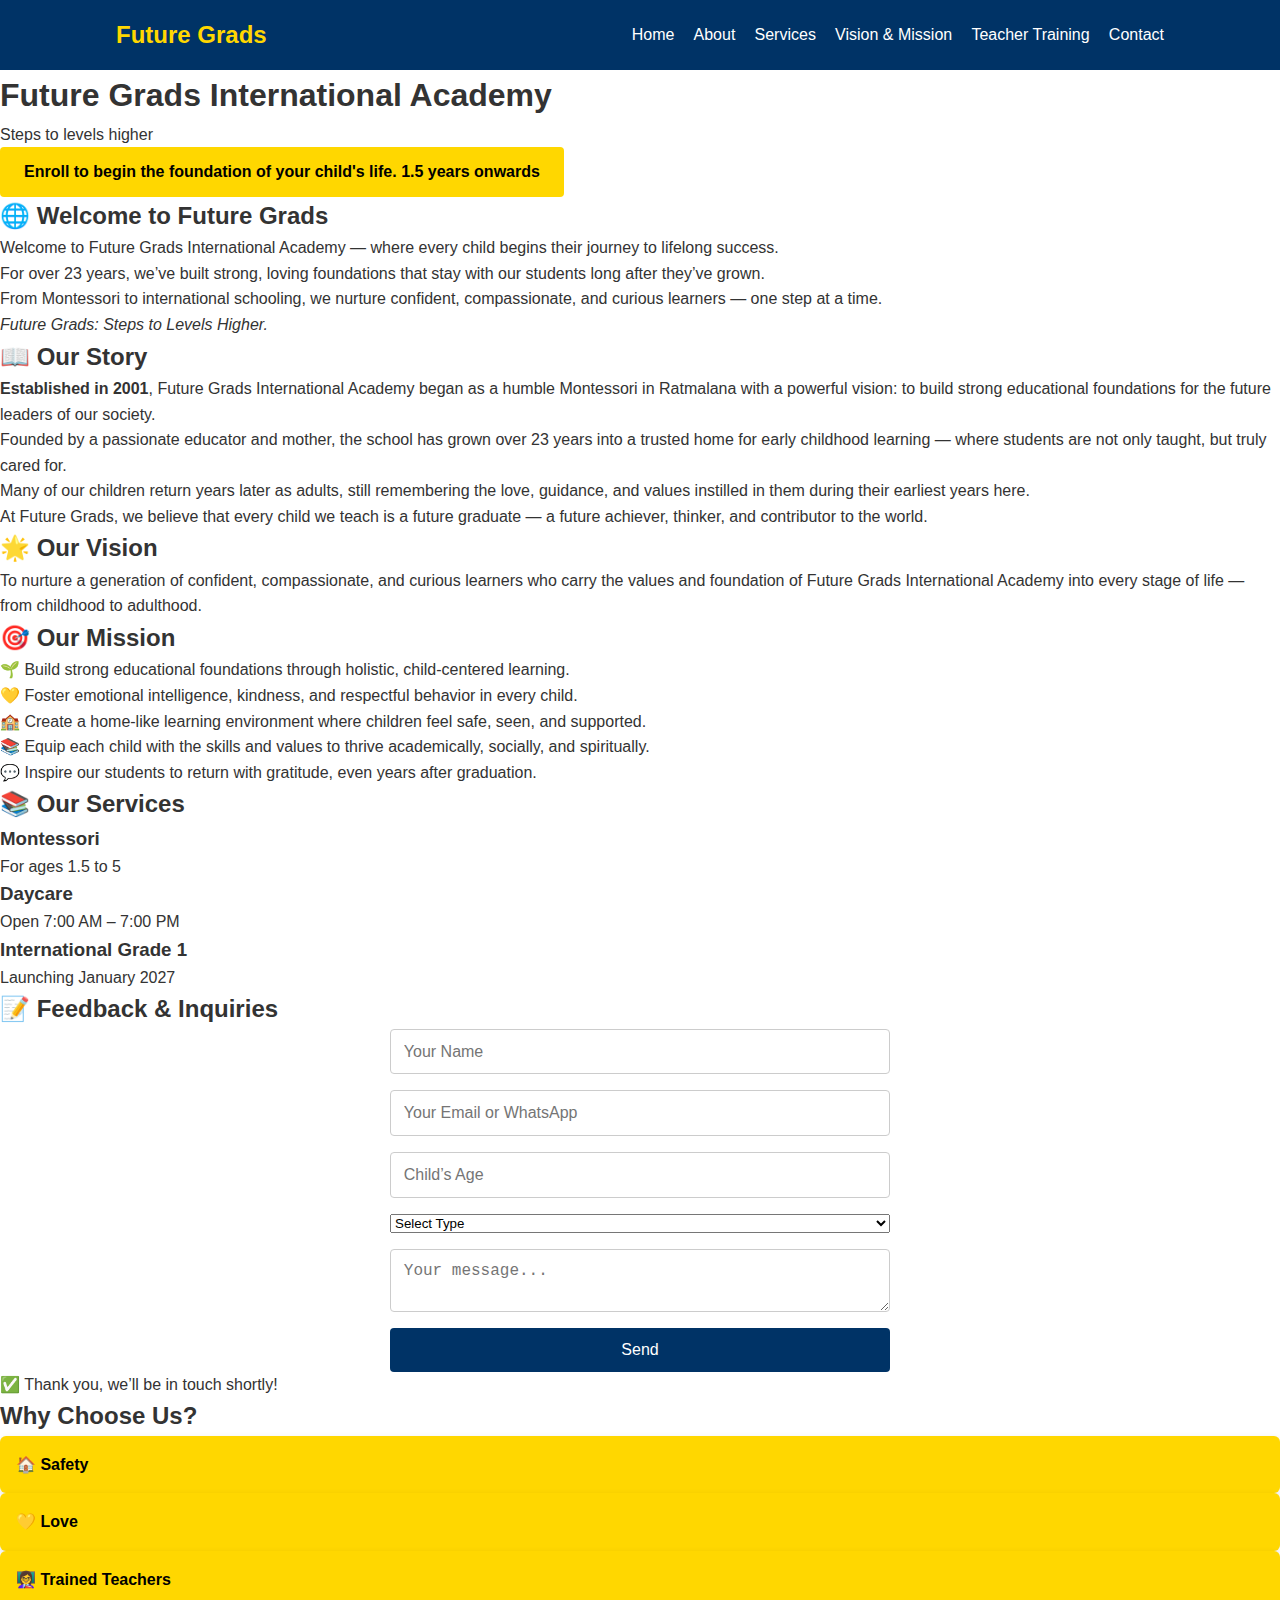
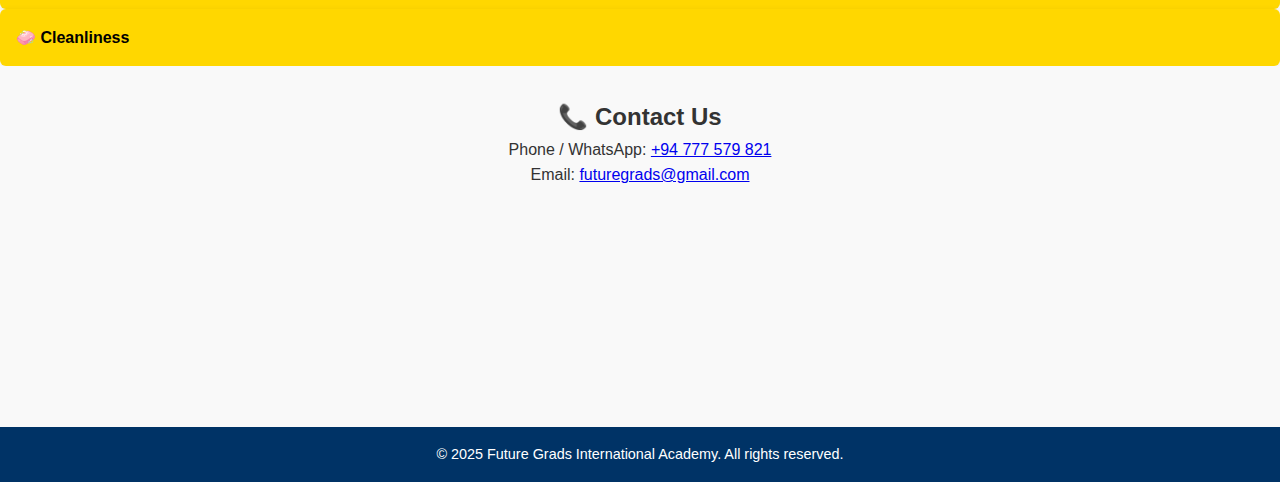
<file: index.html>
<!DOCTYPE html>
<html lang="en">
<head>
  <meta charset="UTF-8" />
  <meta name="viewport" content="width=device-width, initial-scale=1.0"/>
  <meta name="description" content="Future Grads International Academy – Montessori, Daycare, International School in Moratuwa"/>
  <title>Future Grads International Academy</title>
  <link rel="stylesheet" href="style.css" />
  <link href="https://fonts.googleapis.com/css2?family=Poppins&display=swap" rel="stylesheet">
</head>
<body>

  <!-- 🔹 NAVIGATION -->
  <header>
    <nav>
      <div class="logo">Future Grads</div>
      <ul class="nav-links">
        <li><a href="#hero">Home</a></li>
        <li><a href="about.html">About</a></li>
        <li><a href="services.html">Services</a></li>
        <li><a href="#vision">Vision & Mission</a></li>
        <li><a href="training.html">Teacher Training</a></li>
        <li><a href="#contact">Contact</a></li>
      </ul>
    </nav>
  </header>

  <!-- 🔹 HERO -->
  <section id="hero">
    <h1>Future Grads International Academy</h1>
    <p>Steps to levels higher</p>
    <a href="#form-section" class="cta-button">Enroll to begin the foundation of your child's life. 1.5 years onwards</a>
  </section>

  <!-- 🔹 WELCOME -->
  <section id="welcome">
    <h2>🌐 Welcome to Future Grads</h2>
    <p>Welcome to Future Grads International Academy — where every child begins their journey to lifelong success.</p>
    <p>For over 23 years, we’ve built strong, loving foundations that stay with our students long after they’ve grown.</p>
    <p>From Montessori to international schooling, we nurture confident, compassionate, and curious learners — one step at a time.</p>
    <p><em>Future Grads: Steps to Levels Higher.</em></p>
  </section>

  <!-- 🔹 STORY -->
  <section id="about">
    <h2>📖 Our Story</h2>
    <p><strong>Established in 2001</strong>, Future Grads International Academy began as a humble Montessori in Ratmalana with a powerful vision: to build strong educational foundations for the future leaders of our society.</p>
    <p>Founded by a passionate educator and mother, the school has grown over 23 years into a trusted home for early childhood learning — where students are not only taught, but truly cared for.</p>
    <p>Many of our children return years later as adults, still remembering the love, guidance, and values instilled in them during their earliest years here.</p>
    <p>At Future Grads, we believe that every child we teach is a future graduate — a future achiever, thinker, and contributor to the world.</p>
  </section>

  <!-- 🔹 VISION + MISSION -->
  <section id="vision">
    <h2>🌟 Our Vision</h2>
    <p>To nurture a generation of confident, compassionate, and curious learners who carry the values and foundation of Future Grads International Academy into every stage of life — from childhood to adulthood.</p>

    <h2>🎯 Our Mission</h2>
    <ul>
      <li>🌱 Build strong educational foundations through holistic, child-centered learning.</li>
      <li>💛 Foster emotional intelligence, kindness, and respectful behavior in every child.</li>
      <li>🏫 Create a home-like learning environment where children feel safe, seen, and supported.</li>
      <li>📚 Equip each child with the skills and values to thrive academically, socially, and spiritually.</li>
      <li>💬 Inspire our students to return with gratitude, even years after graduation.</li>
    </ul>
  </section>

  <!-- 🔹 SERVICES -->
  <section id="services">
    <h2>📚 Our Services</h2>
    <div class="service-boxes">
      <div class="service">
        <h3>Montessori</h3>
        <p>For ages 1.5 to 5</p>
      </div>
      <div class="service">
        <h3>Daycare</h3>
        <p>Open 7:00 AM – 7:00 PM</p>
      </div>
      <div class="service">
        <h3>International Grade 1</h3>
        <p>Launching January 2027</p>
      </div>
    </div>
  </section>

  <!-- 🔹 FEEDBACK FORM -->
  <section id="form-section">
    <h2>📝 Feedback & Inquiries</h2>
    <form id="contactForm" action="https://formsubmit.co/futuregrads@gmail.com" method="POST">
      <input type="text" name="name" placeholder="Your Name" required />
      <input type="email" name="email" placeholder="Your Email or WhatsApp" required />
      <input type="text" name="child_age" placeholder="Child’s Age" required />
      <select name="type" required>
        <option value="">Select Type</option>
        <option value="Inquiry">Inquiry</option>
        <option value="Feedback">Feedback</option>
        <option value="Complaint">Complaint</option>
        <option value="Testimonial">Testimonial</option>
      </select>
      <textarea name="message" placeholder="Your message..." required></textarea>
      <button type="submit">Send</button>
    </form>
    <div id="confirmation" class="hidden">✅ Thank you, we’ll be in touch shortly!</div>
  </section>

  <!-- 🔹 WHY CHOOSE US -->
  <section id="why">
    <h2>Why Choose Us?</h2>
    <div class="why-cards">
      <div class="card">🏠 Safety</div>
      <div class="card">💛 Love</div>
      <div class="card">👩‍🏫 Trained Teachers</div>
      <div class="card">🧼 Cleanliness</div>
    </div>
  </section>

  <!-- 🔹 CONTACT -->
  <section id="contact">
    <h2>📞 Contact Us</h2>
    <p>Phone / WhatsApp: <a href="https://wa.me/94777579821" target="_blank">+94 777 579 821</a></p>
    <p>Email: <a href="mailto:futuregrads@gmail.com">futuregrads@gmail.com</a></p>
    <iframe src="https://www.google.com/maps/embed?pb=!1m18!1m12!1m3!1d63330.116158361094!2d79.87332711225295!3d6.782011591325611!2m3!1f0!2f0!3f0!3m2!1i1024!2i768!4f13.1!3m3!1m2!1s0x3ae250a1a402e7b5%3A0x8b27ffbd6ea8df2e!2s23%20Rawatawatta%20Rd%2C%20Moratuwa%2010400!5e0!3m2!1sen!2slk!4v1691054511886!5m2!1sen!2slk" width="100%" height="200" style="border:0;" allowfullscreen="" loading="lazy" referrerpolicy="no-referrer-when-downgrade"></iframe>
  </section>

  <!-- 🔹 FOOTER -->
  <footer>
    <p>© 2025 Future Grads International Academy. All rights reserved.</p>
  </footer>

  <script src="script.js"></script>
</body>
</html>
</file>
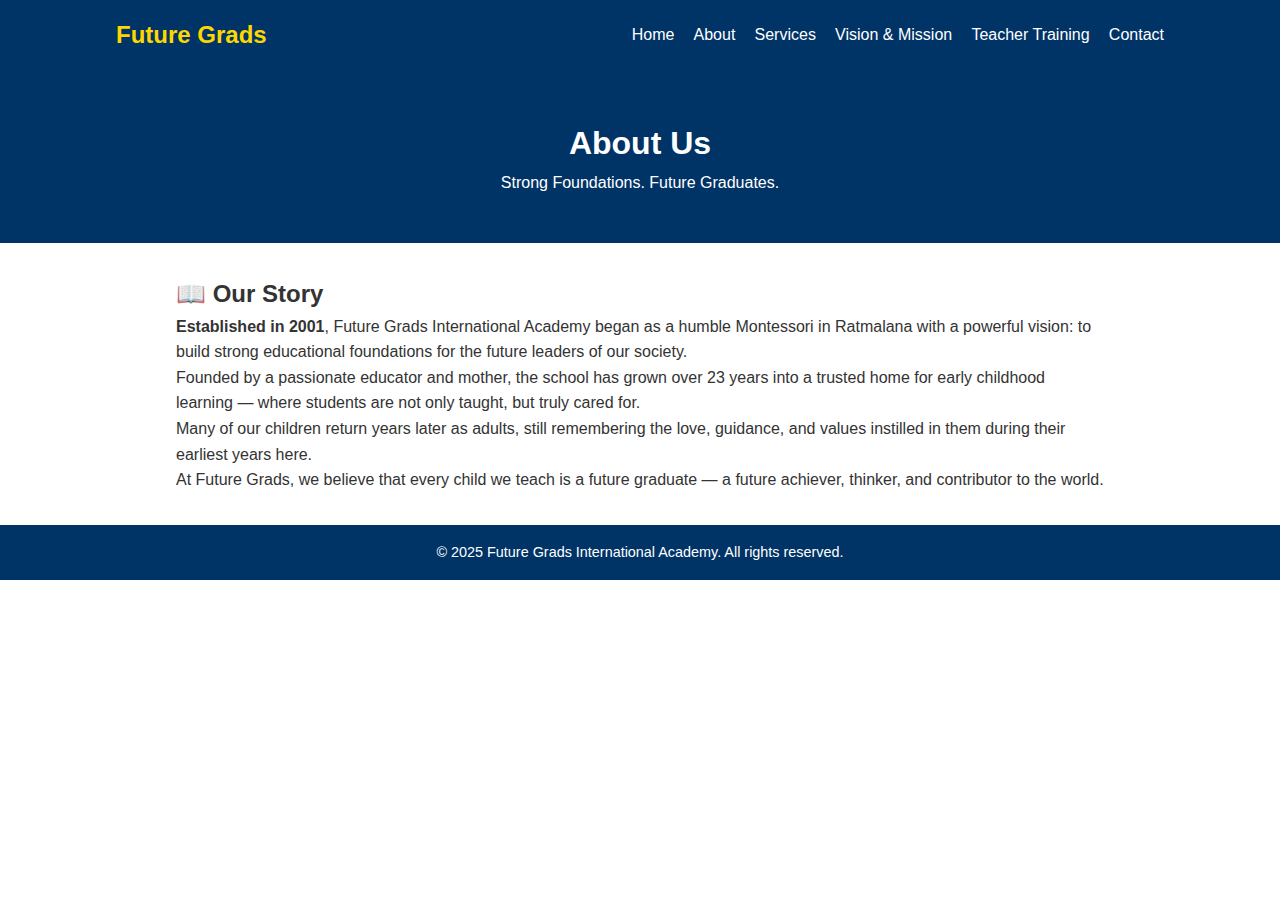
<file: about.html>
<!DOCTYPE html>
<html lang="en">
<head>
  <meta charset="UTF-8" />
  <meta name="viewport" content="width=device-width, initial-scale=1.0" />
  <title>About | Future Grads International Academy</title>
  <link rel="stylesheet" href="style.css" />
  <script src="script.js" defer></script>
</head>
<body>
  <header>
    <nav>
      <div class="logo">Future Grads</div>
      <ul class="nav-links">
        <li><a href="index.html">Home</a></li>
        <li><a href="about.html">About</a></li>
        <li><a href="services.html">Services</a></li>
        <li><a href="vision.html">Vision & Mission</a></li>
        <li><a href="training.html">Teacher Training</a></li>
        <li><a href="index.html#contact">Contact</a></li>
      </ul>
    </nav>
  </header>

  <section class="page-header">
    <h1>About Us</h1>
    <p>Strong Foundations. Future Graduates.</p>
  </section>

  <section class="about-content">
    <div class="container">
      <h2>📖 Our Story</h2>
      <p><strong>Established in 2001</strong>, Future Grads International Academy began as a humble Montessori in Ratmalana with a powerful vision: to build strong educational foundations for the future leaders of our society.</p>

      <p>Founded by a passionate educator and mother, the school has grown over 23 years into a trusted home for early childhood learning — where students are not only taught, but truly cared for.</p>

      <p>Many of our children return years later as adults, still remembering the love, guidance, and values instilled in them during their earliest years here.</p>

      <p>At Future Grads, we believe that every child we teach is a future graduate — a future achiever, thinker, and contributor to the world.</p>
    </div>
  </section>

  <footer>
    <p>© 2025 Future Grads International Academy. All rights reserved.</p>
  </footer>
</body>
</html>
</file>
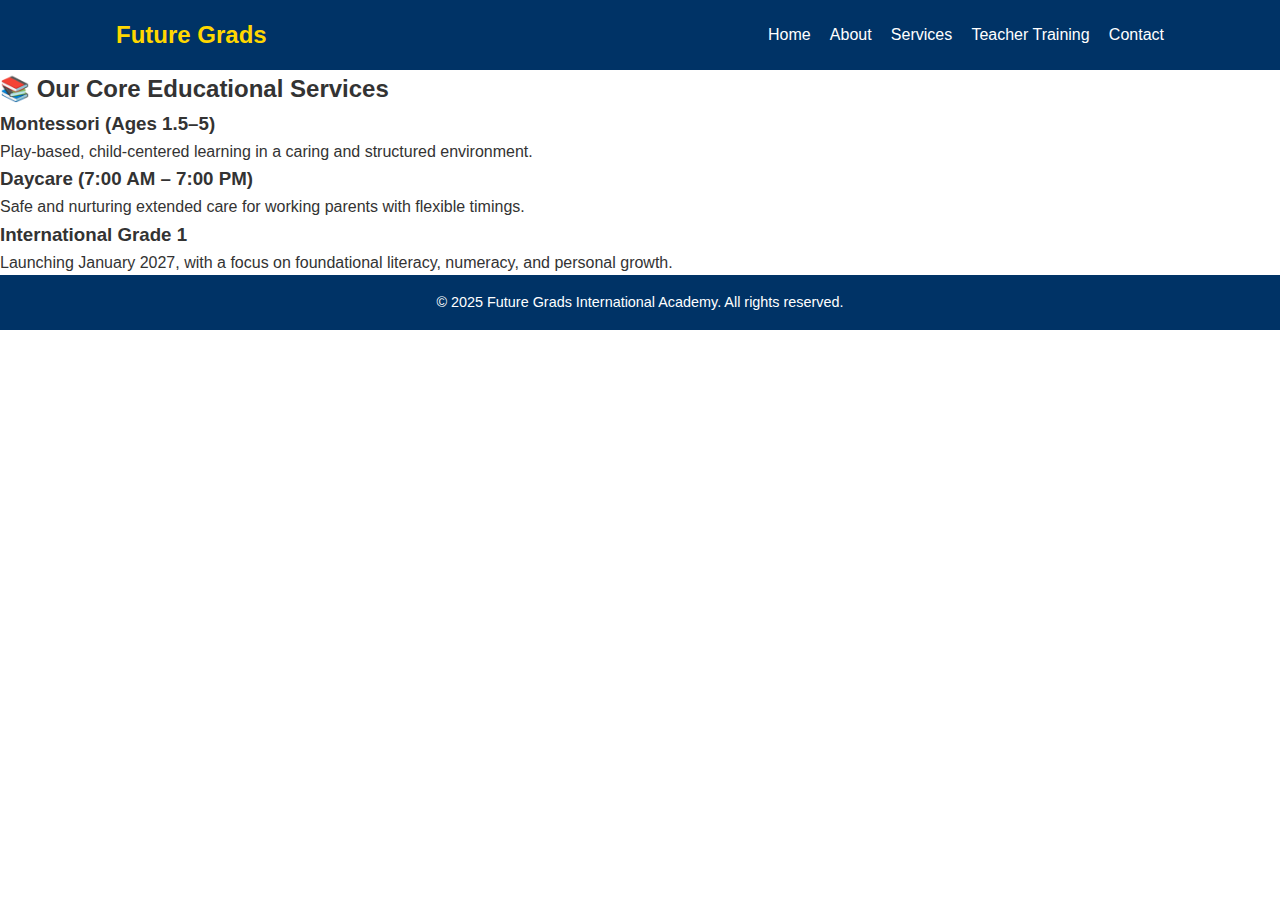
<file: services.html>
<!DOCTYPE html>
<html lang="en">
<head>
  <meta charset="UTF-8" />
  <meta name="viewport" content="width=device-width, initial-scale=1.0"/>
  <meta name="description" content="Our Services – Future Grads International Academy"/>
  <title>Our Services – Future Grads</title>
  <link rel="stylesheet" href="style.css" />
  <link href="https://fonts.googleapis.com/css2?family=Poppins&display=swap" rel="stylesheet">
</head>
<body>

  <header>
    <nav>
      <div class="logo">Future Grads</div>
      <ul class="nav-links">
        <li><a href="index.html">Home</a></li>
        <li><a href="about.html">About</a></li>
        <li><a href="services.html">Services</a></li>
        <li><a href="training.html">Teacher Training</a></li>
        <li><a href="#contact">Contact</a></li>
      </ul>
    </nav>
  </header>

  <section>
    <h2>📚 Our Core Educational Services</h2>
    <div class="service-boxes">

      <div class="service">
        <h3>Montessori (Ages 1.5–5)</h3>
        <p>Play-based, child-centered learning in a caring and structured environment.</p>
      </div>

      <div class="service">
        <h3>Daycare (7:00 AM – 7:00 PM)</h3>
        <p>Safe and nurturing extended care for working parents with flexible timings.</p>
      </div>

      <div class="service">
        <h3>International Grade 1</h3>
        <p>Launching January 2027, with a focus on foundational literacy, numeracy, and personal growth.</p>
      </div>

    </div>
  </section>

  <footer>
    <p>© 2025 Future Grads International Academy. All rights reserved.</p>
  </footer>

  <script src="script.js"></script>
</body>
</html>
</file>
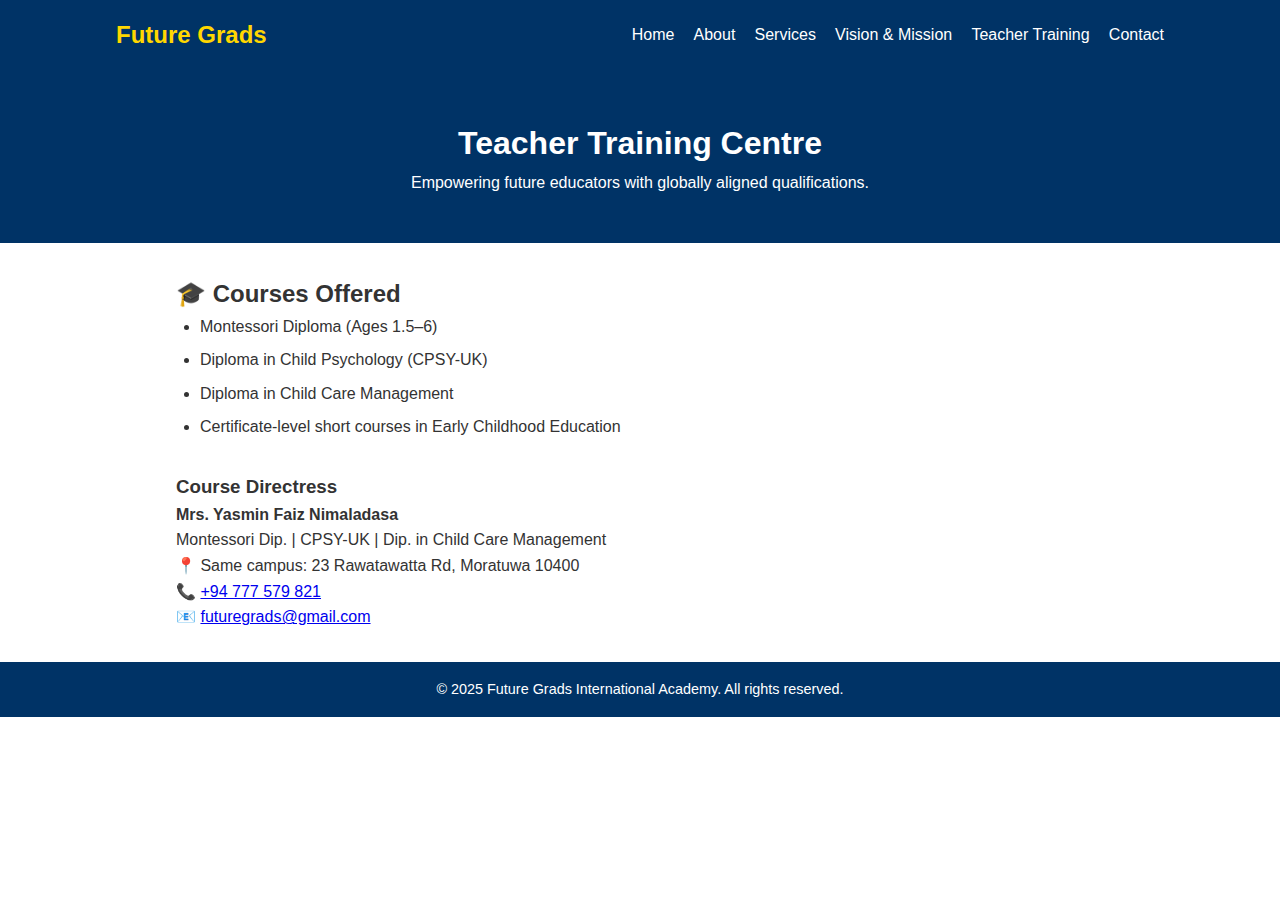
<file: training.html>
<!DOCTYPE html>
<html lang="en">
<head>
  <meta charset="UTF-8" />
  <meta name="viewport" content="width=device-width, initial-scale=1.0" />
  <title>Teacher Training | Future Grads International Academy</title>
  <link rel="stylesheet" href="style.css" />
  <script src="script.js" defer></script>
</head>
<body>
  <header>
    <nav>
      <div class="logo">Future Grads</div>
      <ul class="nav-links">
        <li><a href="index.html">Home</a></li>
        <li><a href="about.html">About</a></li>
        <li><a href="services.html">Services</a></li>
        <li><a href="vision.html">Vision & Mission</a></li>
        <li><a href="training.html">Teacher Training</a></li>
        <li><a href="index.html#contact">Contact</a></li>
      </ul>
    </nav>
  </header>

  <section class="page-header">
    <h1>Teacher Training Centre</h1>
    <p>Empowering future educators with globally aligned qualifications.</p>
  </section>

  <section class="training-content container">
    <h2>🎓 Courses Offered</h2>
    <ul>
      <li>Montessori Diploma (Ages 1.5–6)</li>
      <li>Diploma in Child Psychology (CPSY-UK)</li>
      <li>Diploma in Child Care Management</li>
      <li>Certificate-level short courses in Early Childhood Education</li>
    </ul>

    <h3>Course Directress</h3>
    <p><strong>Mrs. Yasmin Faiz Nimaladasa</strong><br>
    Montessori Dip. | CPSY-UK | Dip. in Child Care Management</p>

    <p>📍 Same campus: 23 Rawatawatta Rd, Moratuwa 10400</p>
    <p>📞 <a href="https://wa.me/94777579821">+94 777 579 821</a> <br/>
       📧 <a href="mailto:futuregrads@gmail.com">futuregrads@gmail.com</a></p>
  </section>

  <footer>
    <p>© 2025 Future Grads International Academy. All rights reserved.</p>
  </footer>
</body>
</html>
</file>
<file: style.css>
/* Reset and base styles */
* {
  margin: 0;
  padding: 0;
  box-sizing: border-box;
}

body {
  font-family: "Segoe UI", sans-serif;
  line-height: 1.6;
  background-color: #ffffff;
  color: #333;
}

/* Theme colors */
:root {
  --primary: #003366; /* Royal Blue */
  --accent: #ffd700;  /* Golden Yellow */
  --text-light: #f0f0f0;
}

/* Navigation */
header {
  background-color: var(--primary);
  padding: 1rem 0;
}

nav {
  display: flex;
  justify-content: space-between;
  align-items: center;
  max-width: 1080px;
  margin: auto;
  padding: 0 1rem;
}

.logo {
  font-size: 1.5rem;
  font-weight: bold;
  color: var(--accent);
}

.nav-links {
  list-style: none;
  display: flex;
  flex-wrap: wrap;
  gap: 1.2rem;
}

.nav-links a {
  text-decoration: none;
  color: white;
  font-weight: 500;
}

.nav-links a:hover {
  color: var(--accent);
}

/* Hero section */
.hero {
  background-color: var(--primary);
  color: white;
  padding: 5rem 1rem;
  text-align: center;
}

.hero h1 {
  font-size: 2rem;
  margin-bottom: 1rem;
}

.hero p {
  font-size: 1.1rem;
  margin-bottom: 1.5rem;
}

.cta-button {
  background-color: var(--accent);
  color: #000;
  padding: 0.75rem 1.5rem;
  font-weight: bold;
  border: none;
  border-radius: 4px;
  text-decoration: none;
  display: inline-block;
}

.cta-button:hover {
  background-color: #e6c200;
}

/* Page Header Titles */
.page-header {
  background-color: var(--primary);
  color: white;
  padding: 3rem 1rem;
  text-align: center;
}

.page-header h1 {
  font-size: 2rem;
}

.container {
  max-width: 960px;
  margin: auto;
  padding: 2rem 1rem;
}

/* Highlight Cards */
#highlights {
  padding: 2rem 1rem;
  text-align: center;
}

.highlight-cards {
  display: grid;
  grid-template-columns: repeat(auto-fit, minmax(140px, 1fr));
  gap: 1rem;
  margin-top: 1rem;
}

.card {
  background-color: var(--accent);
  color: #000;
  padding: 1rem;
  font-weight: bold;
  border-radius: 6px;
  box-shadow: 0 2px 6px rgba(0,0,0,0.1);
}

/* Contact section */
#contact {
  background-color: #f9f9f9;
  padding: 2rem 1rem;
  text-align: center;
}

form {
  max-width: 500px;
  margin: auto;
  display: flex;
  flex-direction: column;
  gap: 1rem;
}

input, textarea {
  padding: 0.8rem;
  border: 1px solid #ccc;
  border-radius: 4px;
  font-size: 1rem;
}

button[type="submit"] {
  background-color: var(--primary);
  color: white;
  border: none;
  padding: 0.8rem;
  font-size: 1rem;
  border-radius: 4px;
  cursor: pointer;
}

button[type="submit"]:hover {
  background-color: #002244;
}

/* Services and Training List */
.service-item, .training-content ul {
  margin-bottom: 2rem;
}

.training-content ul {
  padding-left: 1.5rem;
}

.training-content li {
  margin-bottom: 0.5rem;
}

/* Footer */
footer {
  background-color: var(--primary);
  color: white;
  text-align: center;
  padding: 1rem 0;
  font-size: 0.9rem;
}

/* Media Queries */
@media (max-width: 768px) {
  nav {
    flex-direction: column;
    gap: 1rem;
  }

  .hero h1 {
    font-size: 1.5rem;
  }

  .cta-button {
    width: 100%;
    max-width: 300px;
  }
}
</file>
